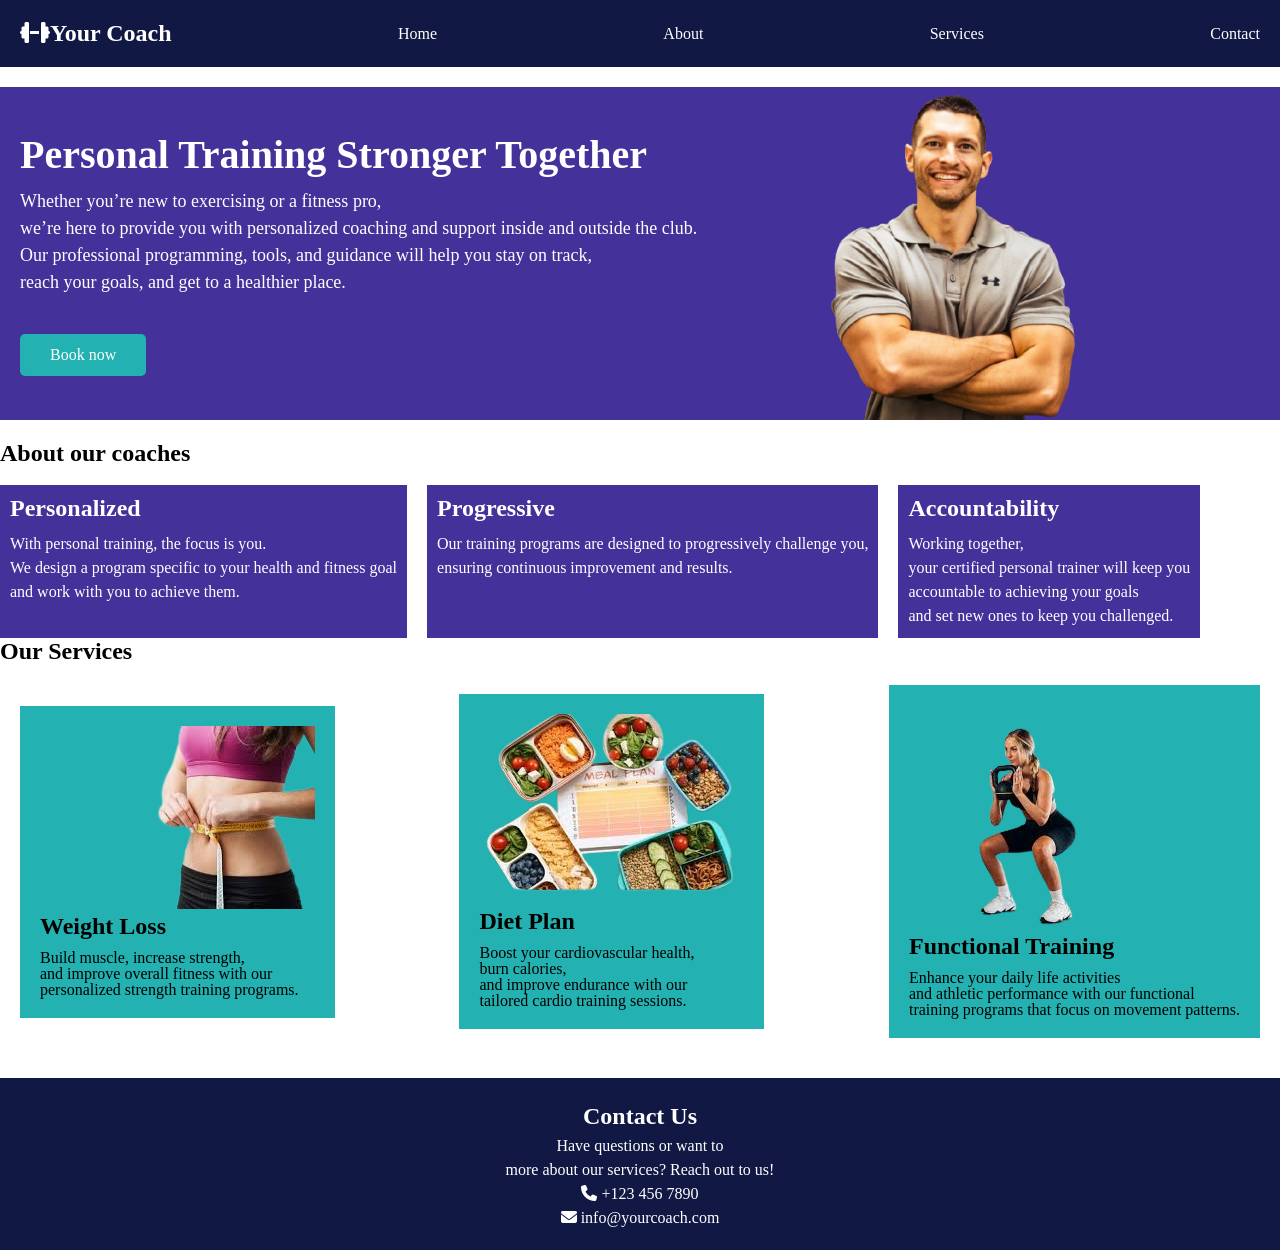
<file: index.html>
<!DOCTYPE html>
<html lang="en">
<head>
    <meta charset="UTF-8">
    <meta name="viewport" content="width=device-width, initial-scale=1.0">
    <link rel="stylesheet" href="style.css">
        <link rel="stylesheet" href="https://cdnjs.cloudflare.com/ajax/libs/font-awesome/6.5.1/css/all.min.css">
    <title>Your Coach</title>
</head>
<body>
  <nav class="navbar">
    <div class="logo"><i class="fa-solid fa-dumbbell"></i>Your Coach</div>
    <a href="#home"> Home</a>
    <a href="#about"> About</a>
    <a href="#services"> Services</a>
    <a href="#contact">Contact</a>
  </nav>  
<section id="home" class="home">
  <div class=home-content>
    <h1>Personal Training Stronger Together</h1>
    <p>Whether you’re new to exercising or a fitness pro, <br>
        we’re here to provide you with personalized coaching and support inside and outside the club.<br>
         Our professional programming, tools, and guidance will help you stay on track,<br>
          reach your goals, and get to a healthier place.</p><br>
<a href="booking.html" target="_blank" class="home-btn">
    Book now
</a>
  </div>
          <img src="images/home pic.png" class ="home-pic">
</section>
<section id="about" class="about">
    <h1>About our coaches</h1><br>
    <div class="container">
    <div class="about1">
    <h2>Personalized </h2>
    <p>With personal training, the focus is you.<br>
    We design a program specific to your health and fitness goal<br>
     and work with you to achieve them.</p>
     </div>
     <div class="about2">
     <h2>Progressive</h2>
     <p>Our training programs are designed to progressively challenge you,<br>
      ensuring continuous improvement and results.</p>
     </div>
     <div class="about3">
        <h2>Accountability</h2>
        <p>Working together, <br>
            your certified personal trainer will keep you<br>
        accountable to achieving your goals <br>
        and set new ones to keep you challenged.
        </p>
        </div>
        </div>
</section>
<section id="services" class="services">
    <h1>Our Services</h1>
    <div class="container2">
    <div class="service1">
        <img src="images/weight loss.png" class="weight-pic"><br>
          <h2>Weight Loss</h2>
        <p>Build muscle, increase strength,<br>
             and improve overall fitness with our<br>
              personalized strength training programs.</p>
    </div>
    <div class="service2">
        <img src="images/diet plan.png" class="diet-pic"><br>
         <h2>Diet Plan</h2>
        <p>Boost your cardiovascular health,<br> burn calories, <br>
        and improve endurance with our<br>
        tailored cardio training sessions.</p>
    </div>
    <div class="service3">
        <img src="images/functional training.png" class="functional-pic"><br>
         <h2>Functional Training</h2>
        <p>Enhance your daily life activities<br>
         and athletic performance with our functional <br>
         training programs that focus on movement patterns.</p>
    </div>
    </div>

</section>
<footer>
<section id="contact" class="contact">
    <h1>Contact Us</h1>
    <p>Have questions or want to <br>
         more about our services? Reach out to us!</p>
    <div class="contact-info">
        <i class="fa-solid fa-phone"></i>
        <span>+123 456 7890</span>
        
    </div>
    <div class="contact-info">
        <i class="fa-solid fa-envelope"></i>
        <span>info@yourcoach.com</span>
    </div>
</footer>
</section>
</body>
</html>
</file>
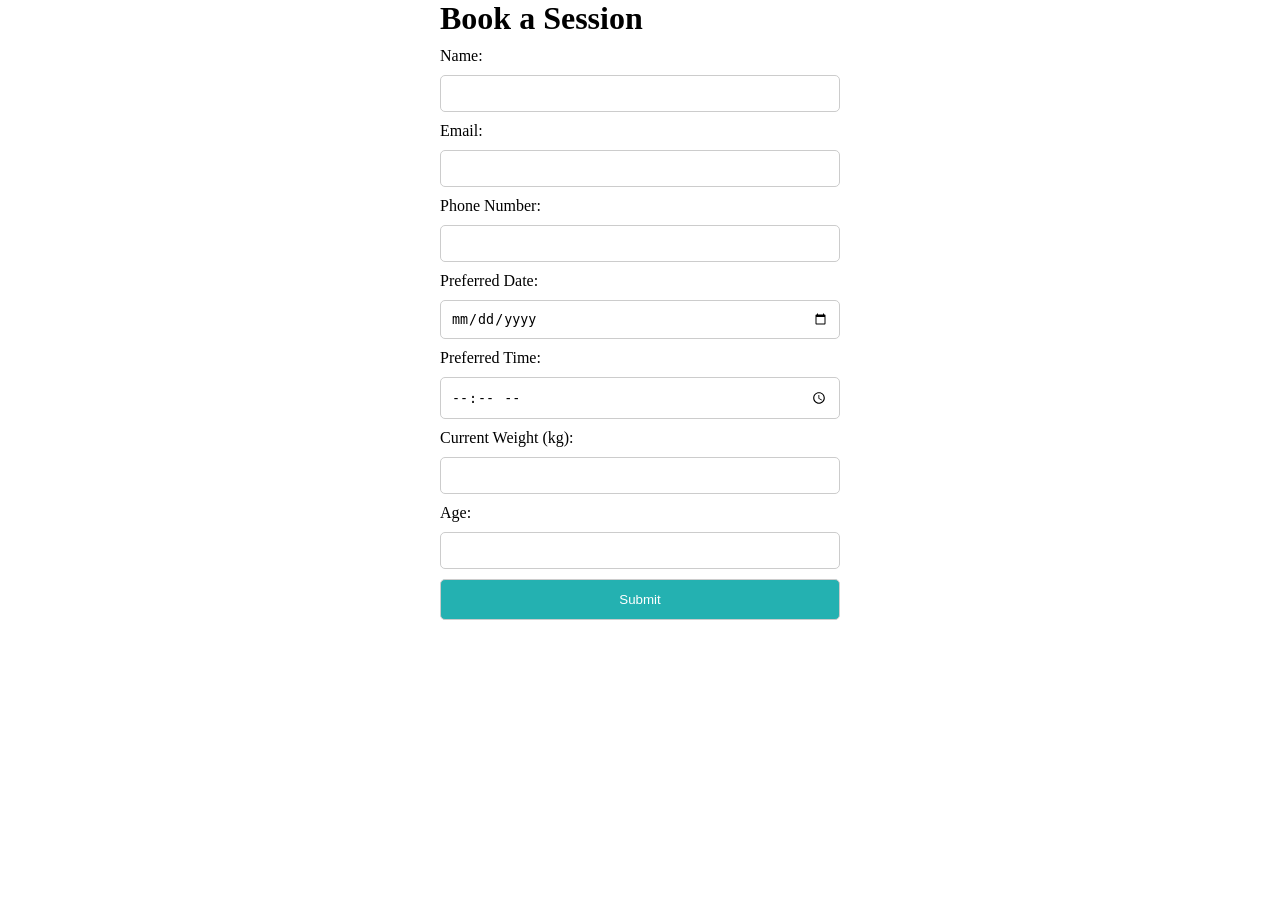
<file: booking.html>
<!DOCTYPE html>
<html lang="en">
<head>
    <meta charset="UTF-8">
    <meta name="viewport" content="width=device-width, initial-scale=1.0">
    <link rel="stylesheet" href="style.css">
        <link rel="stylesheet" href="https://cdnjs.cloudflare.com/ajax/libs/font-awesome/6.5.1/css/all.min.css">
    <title>Your Coach - Booking</title>
</head>
<body>  
    <form class="booking-form">
        <h1>Book a Session</h1>
        <label for="name">Name:</label>
        <input type="text" id="name" name="name" required>

        <label for="email">Email:</label>
        <input type="email" id="email" name="email" required>
        <label for="phone">Phone Number:</label>
        <input type="tel" id="phone" name="phone" required>

        <label for="date">Preferred Date:</label>
        <input type="date" id="date" name="date" required>

        <label for="time">Preferred Time:</label>
        <input type="time" id="time" name="time" required>
        <label for="weight" id="weight">Current Weight (kg):</label>
        <input type="number" id="weight" name="weight" required>
        <label for="age" id="age">Age:</label>
        <input type="number" id="age" name="age" required>

        <button type="submit">Submit</button>
    </form>
</body>
</html>
</file>
<file: style.css>
*{
    box-sizing: border-box;
    margin: 0;
    padding: 0;
}
html{
    scroll-behavior: smooth
}
body{
    margin: 0;
    background-color: #fff;
    font-family: poppins;
}

.navbar{
    display: flex;
    justify-content: space-between;
    align-items: center;
    padding: 20px;
    background-color: #111844;
}
.navbar .logo{
    color: #fff;
    font-size: 24px;
    font-weight: bold;
}
.navbar a{
    display: flex;
    gap: 20px;
    color:#fff;
    text-decoration: none;
}
.navbar a:hover{
    color: #24B1B1;
}
.home{
    display: flex;
    justify-content: space-between;
    align-items: center;
    margin-top: 20px;
    background-color: #443199;
}
.home-content{
    gap: 10px;
    display: flex;
    flex-direction: column;
    color: #fff;
    padding: 20px;

}
.home-content h1{
    font-size: 40px;
    font-weight: bold;
}
.home-content p{
    font-size: 18px;
    line-height: 1.5;
}
.home-btn{
        display: inline-block;
        padding: 12px 30px;
    background-color: #24B1B1;
    color: #fff;
    border: none;
    border-radius: 5px;
    cursor: pointer;
    width: fit-content;
    text-decoration: none;

}
.home img{
    height: auto;
 margin-left: auto;
   width: 500px;
    display: block;
}
.about h1{
    margin-top: 20px;
}
.container{
    display: flex;
    gap: 20px;
    flex-wrap: wrap;
}
.about1, .about2, .about3{
    padding: 10px;
    background-color: #443199;
    color: #fff;
}
.about1 h2, .about2 h2, .about3 h2{
    font-size: 24px;
    font-weight: bold;
    margin-bottom: 10px;
}
.about1 p, .about2 p, .about3 p{
    font-size: 16px;
    line-height: 1.5;
}
.container2{
    padding: 20px;
    display: flex;
    justify-content: space-between;
    align-items: center;
}
.service1,.service2,.service3{
    background-color: #24B1B1;
    color:black;
    padding: 20px;
    margin-bottom: 20px;
}
.service1 h2, .service2 h2, .service3 h2{
    font-size: 24px;
    font-weight: bold;
    margin-bottom: 10px;
}
.service1 p, .service2 p, .service3 p{
    font-size: 16px;
    line-height: 1;
}
.contact{
    background-color: #111844;
    color: #fff;
    text-align: center;
    padding: 20px;
    line-height: 1.5;
}
.booking-form{
    display: flex;
    flex-direction: column;
    gap: 10px;
    max-width: 400px;
    margin: 0 auto;
}
.booking-form input, .booking-form textarea{
    padding: 10px;
    border: 1px solid #ccc;
    border-radius: 5px;
}
.booking-form button{
    padding: 12px;
    background-color: #24B1B1;
    color: #fff;
    border: 1px solid #ccc;
    border-radius: 5px;
    cursor: pointer;
}
</file>
